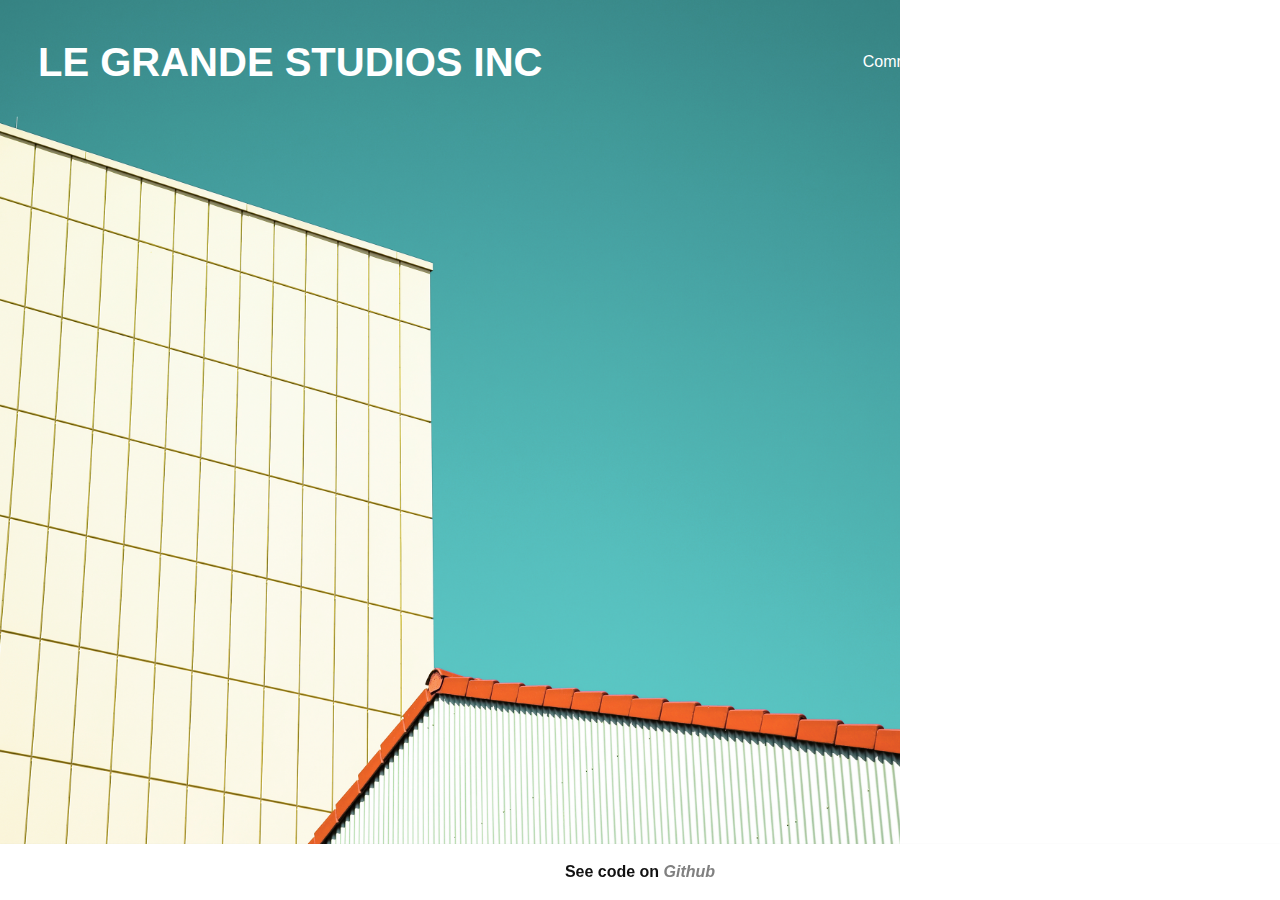
<file: index.html>
<!DOCTYPE html>
<html>
<head>
  <link rel="stylesheet" href="main.css" />
  <link rel="shortcut icon" href="images/fineart.ico" />
  <link rel="stylesheet" href="https://maxcdn.bootstrapcdn.com/bootstrap/4.0.0/css/bootstrap.min.css" integrity="sha384-Gn5384xqQ1aoWXA+058RXPxPg6fy4IWvTNh0E263XmFcJlSAwiGgFAW/dAiS6JXm" crossorigin="anonymous">
  <link href='http://fonts.googleapis.com/css?family=Oleo+Script' rel='stylesheet' type='text/css'>
<title>Le grande Studios Inc</title>
</head>
<body>
  <div id='canvas'>
    <img src="images/download.jpeg"/>

  <div class="head">
    <h1>
      <a href="index.html">Le grande Studios Inc</a>
    </h1>
    <ul class="nav justify-content-end">
      <li class="nav-item">
        <a class="nav-link" href="pages/commissions.html">Commissons</a>
      </li>
      <li class="nav-item">
        <a class="nav-link" href="pages/portfolio.html">Portfolio</a>
      </li>
      <li class="nav-item">
        <a class="nav-link classes" href="pages/classes.html">Classes</a>
      </li>
      <li class="nav-item">
        <a class="nav-link" href="pages/fineart.html">Fine Art</a>
      </li>
    </ul>
  </div>

</div>



</body>
<footer>
  <div>
    See code on <a href="https://github.com/a1994lex/creative-project/">Github</a></a>
  </div>
</footer>
</html>
</file>
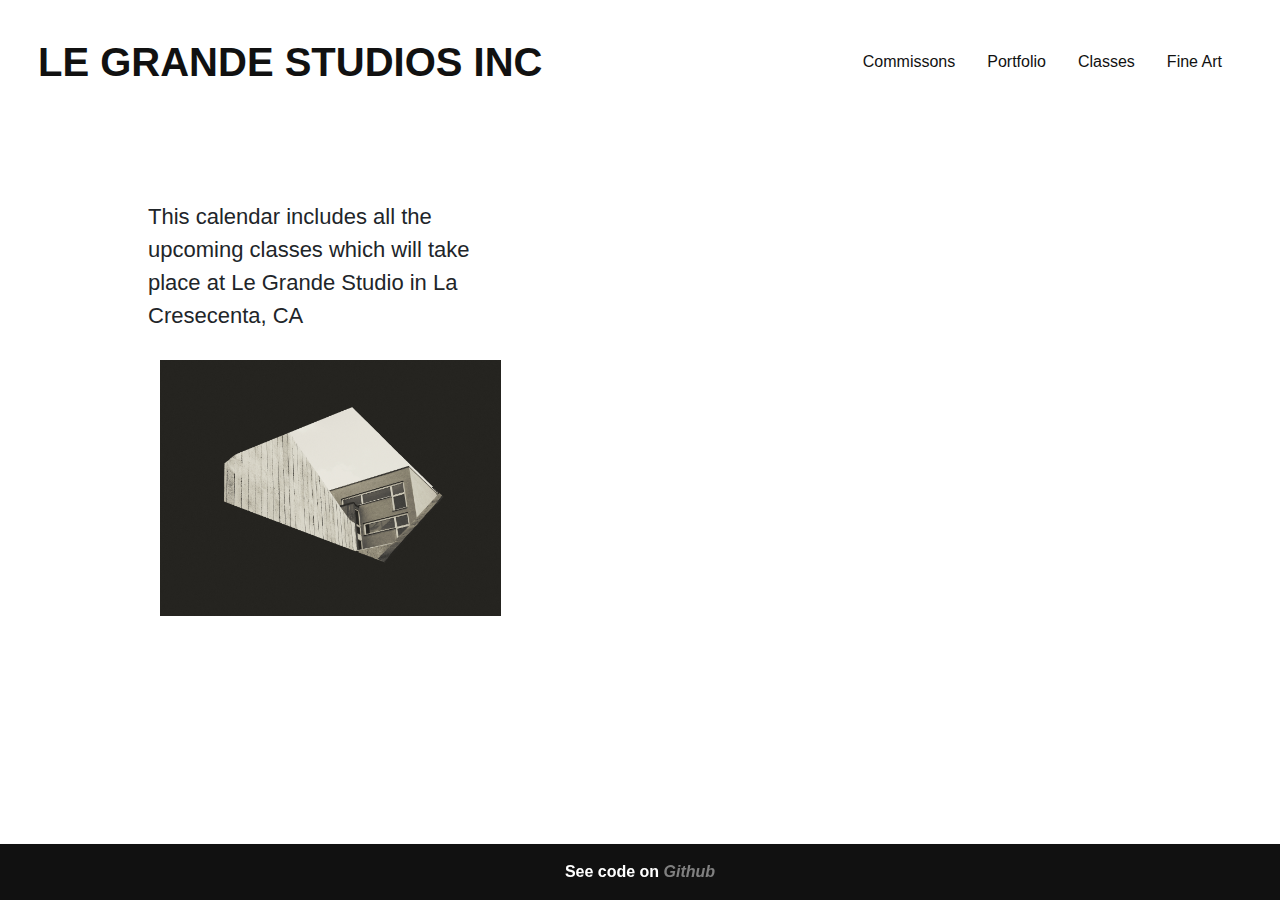
<file: pages/classes.html>
<!DOCTYPE html>
<html>
<head>
  <link rel="stylesheet" href="../main.css" />
  <link rel="stylesheet" href="classes.css" />

  <link rel="shortcut icon" href="../images/fineart.ico" />
  <link rel="stylesheet" href="https://maxcdn.bootstrapcdn.com/bootstrap/4.0.0/css/bootstrap.min.css" integrity="sha384-Gn5384xqQ1aoWXA+058RXPxPg6fy4IWvTNh0E263XmFcJlSAwiGgFAW/dAiS6JXm" crossorigin="anonymous">
  <link href='http://fonts.googleapis.com/css?family=Oleo+Script' rel='stylesheet' type='text/css'>
<title>Le grande Studios Inc</title>
</head>
<body>
  <div id='canvas'>

  <div class="head dark">
    <h1>
      <a href="../index.html">Le grande Studios Inc</a>
    </h1>
    <ul class="nav justify-content-end">
      <li class="nav-item">
        <a class="nav-link" href="commissions.html">Commissons</a>
      </li>
      <li class="nav-item">
        <a class="nav-link" href="portfolio.html">Portfolio</a>
      </li>
      <li class="nav-item">
        <a class="nav-link active" href="#">Classes</a>
      </li>
      <li class="nav-item">
        <a class="nav-link" href="fineart.html">Fine Art</a>
      </li>
    </ul>
  </div>

<div class="inner-container flex-row">
  <div class="message">
    <p class="big-text">
      This calendar includes all the upcoming classes which will take place at Le Grande Studio in La Cresecenta, CA
    </p>
    <img src="../images/download3.jpeg" class="img-fluid fixed-width" alt="Responsive image" />
  </div>
  <iframe
  src="https://calendar.google.com/calendar/embed?height=600&amp;wkst=1&amp;bgcolor=%23FFFFFF&amp;src=1dpcns032vatq8irlca0070pdg%40group.calendar.google.com&amp;color=%23B1365F&amp;ctz=America%2FDenver"
  style="border-width:0" width="800" height="600" frameborder="0" scrolling="no">
</iframe>

</div>


</div>



</body>
<footer class="dark">
  <div>
    See code on <a href="https://github.com/a1994lex/creative-project/">Github</a></a>
  </div>
</footer>
</html>
</file>
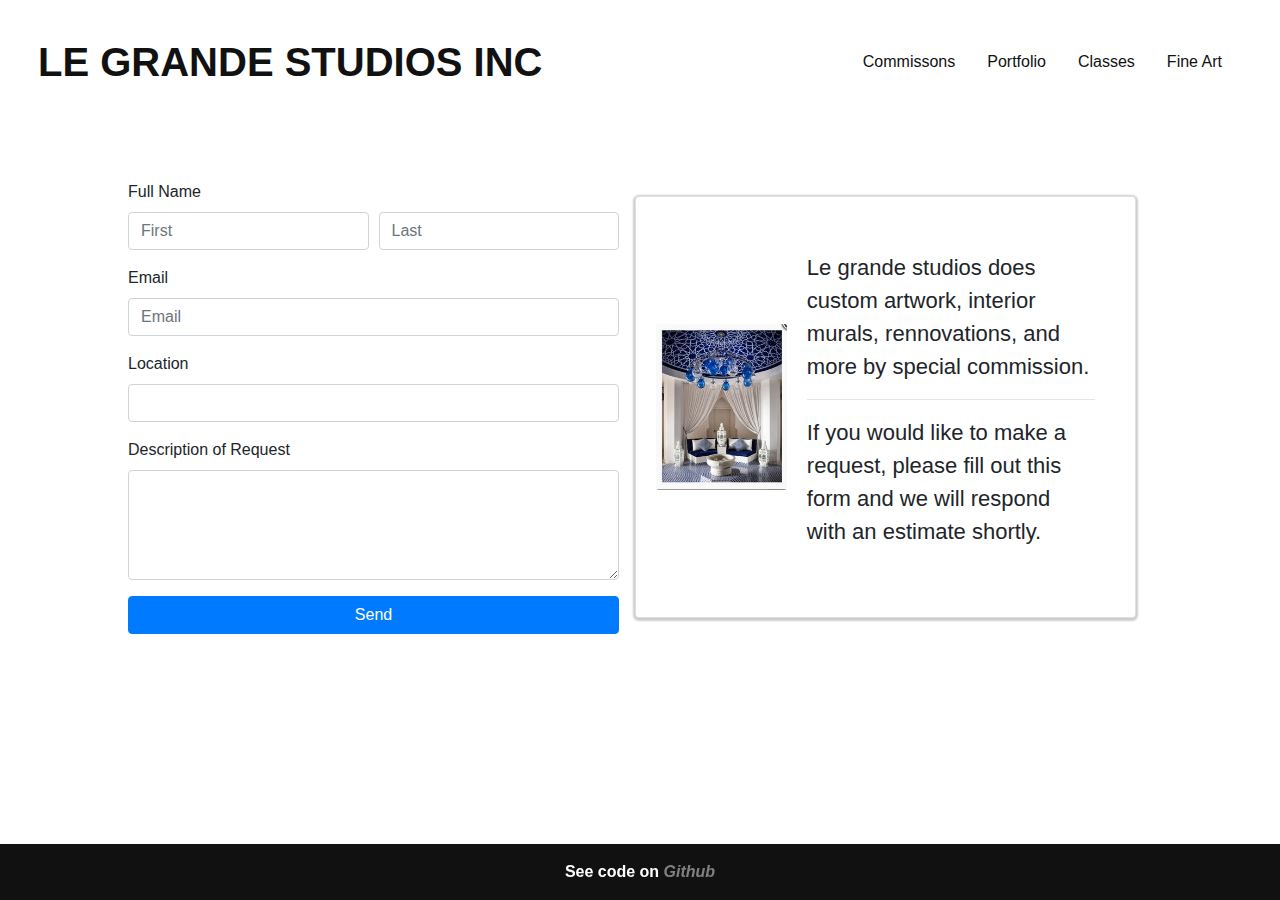
<file: pages/commissions.html>
<!DOCTYPE html>
<html>
<head>
  <link rel="stylesheet" href="../main.css" />
  <link rel="stylesheet" href="commissions.css" />
  <link rel="shortcut icon" href="../images/fineart.ico" />
  <link rel="stylesheet" href="https://maxcdn.bootstrapcdn.com/bootstrap/4.0.0/css/bootstrap.min.css" integrity="sha384-Gn5384xqQ1aoWXA+058RXPxPg6fy4IWvTNh0E263XmFcJlSAwiGgFAW/dAiS6JXm" crossorigin="anonymous">
  <link href='http://fonts.googleapis.com/css?family=Oleo+Script' rel='stylesheet' type='text/css'>
<title>Le grande Studios Inc</title>
</head>
<body>
  <div id='canvas'>

  <div class="head dark">
    <h1>
      <a href="../index.html">Le grande Studios Inc</a>
    </h1>
    <ul class="nav justify-content-end">
      <li class="nav-item">
        <a class="nav-link active" href="#">Commissons</a>
      </li>
      <li class="nav-item">
        <a class="nav-link" href="portfolio.html">Portfolio</a>
      </li>
      <li class="nav-item">
        <a class="nav-link" href="classes.html">Classes</a>
      </li>
      <li class="nav-item">
        <a class="nav-link" href="fineart.html">Fine Art</a>
      </li>
    </ul>
  </div>

</div>

<div class="inner-container flex-row">
<div class="request">
  <form action="https://formspree.io/redhead_powley@hotmail.com" method="POST">
      <div class="form-group">
        <label for='fullName'>Full Name</label>
        <div id="fullName" class="form-row">

          <div class='col'>
            <input type="text" name="firstName" class="form-control" placeholder="First" />
          </div>
          <div class="col">
            <input type="text" name="lastName" class="form-control" placeholder="Last" />
          </div>
        </div>
      </div>
      <div class="form-group">
          <label for="inputEmail">Email</label>
          <input type="email" id="inputEmail" name="_replyto" class="form-control" placeholder="Email">
      </div>
      <div class="form-group">
        <label for="location">Location</label>
        <input type="text" id="location" name="location" class="form-control" />
      </div>
      <div class='form-group'>
          <label for="descriptionRequest">Description of Request</label>
          <textarea name="message" class="form-control" id="descriptionRequest" rows="4"></textarea>
      </div>

      <button type="submit" class="btn btn-primary">Send</button>
  </form>

</div>
<div class="explanation card flex-row">
  <img class="card-img" src="../images/blue_ceiling.jpg" style="width: 100%; height: auto;"alt="Card image">
  <div class="card-body">
    <p class="card-text">Le grande studios does custom artwork, interior murals, rennovations, and more by special commission.
    <hr/>
    If you would like to make a request, please fill out this form and we will respond with
    an estimate shortly.</p>
  </div>
</div>
</div>



</body>
<footer class="dark">
  <div>
    See code on <a href="https://github.com/a1994lex/creative-project">Github</a></a>
  </div>
</footer>
</html>
</file>
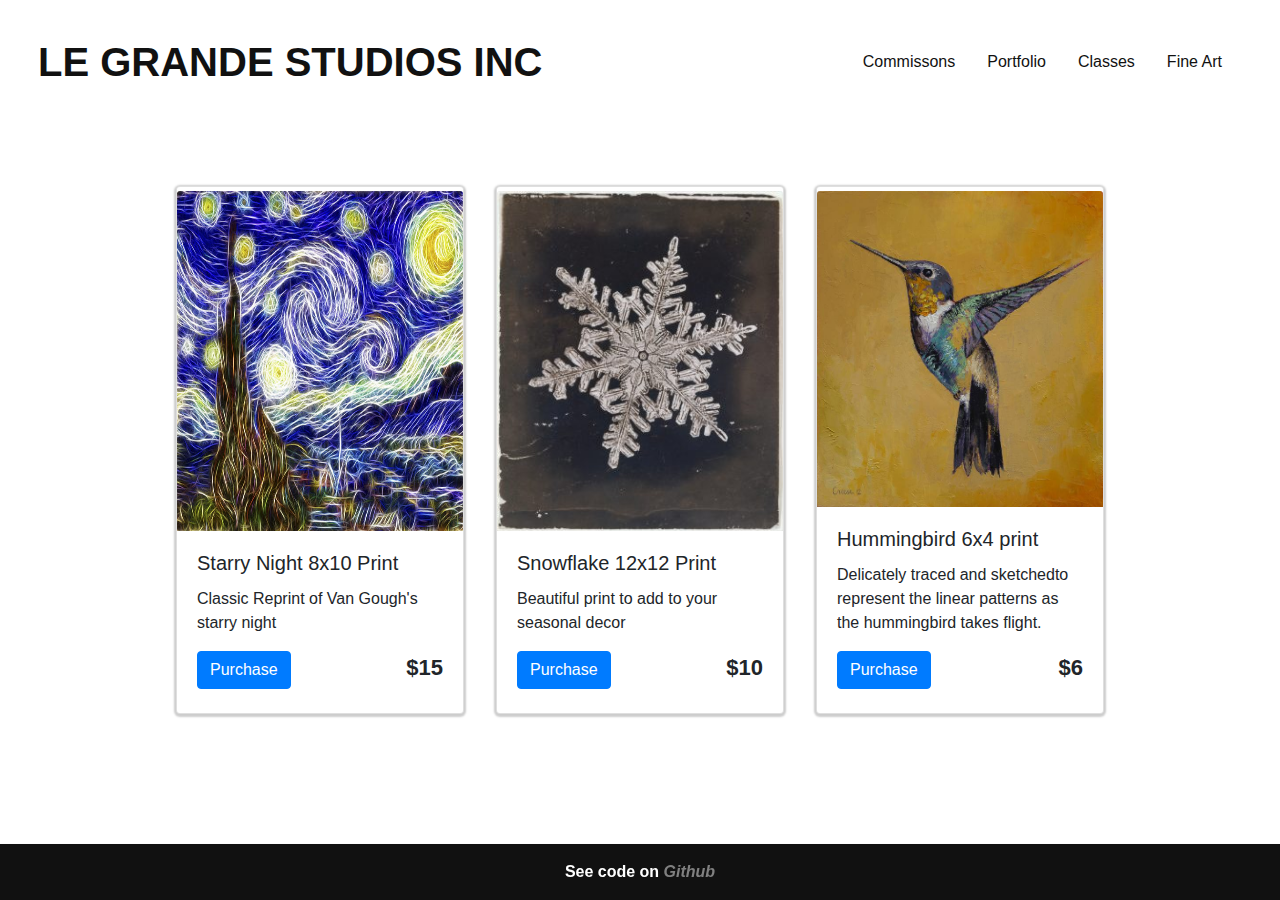
<file: pages/fineart.html>
<!DOCTYPE html>
<html>
<head>
  <link rel="stylesheet" href="../main.css" />
  <link rel="shortcut icon" href="../images/fineart.ico" />
  <link rel="stylesheet" href="fineart.css" />
  <link rel="stylesheet" href="https://maxcdn.bootstrapcdn.com/bootstrap/4.0.0/css/bootstrap.min.css" integrity="sha384-Gn5384xqQ1aoWXA+058RXPxPg6fy4IWvTNh0E263XmFcJlSAwiGgFAW/dAiS6JXm" crossorigin="anonymous">
  <link href='http://fonts.googleapis.com/css?family=Oleo+Script' rel='stylesheet' type='text/css'>
<title>Le grande Studios Inc</title>
</head>
<body>
  <div id='canvas'>
  <div class="head dark">
    <h1>
      <a href="../index.html">Le grande Studios Inc</a>
    </h1>
    <ul class="nav justify-content-end">
      <li class="nav-item">
        <a class="nav-link" href="commissions.html">Commissons</a>
      </li>
      <li class="nav-item">
        <a class="nav-link" href="portfolio.html">Portfolio</a>
      </li>
      <li class="nav-item">
        <a class="nav-link" href="classes.html">Classes</a>
      </li>
      <li class="nav-item">
        <a class="nav-link active" href="#">Fine Art</a>
      </li>
    </ul>
  </div>

</div>
<div class="fineart">
  <div class="card" style="width: 18rem;">
    <img class="card-img-top" src="../images/fineart1.jpeg" alt="Card image cap">
    <div class="card-body">
      <h5 class="card-title">Starry Night 8x10 Print</h5>
      <p class="card-text">Classic Reprint of Van Gough's starry night</p>
      <a href="#" class="btn btn-primary" data-toggle="modal" data-target="#purchaseModal">Purchase</a>
       <span class="price">$15</span>
    </div>
  </div>
  <div class="card" style="width: 18rem;">
  <img class="card-img-top" src="../images/fineart2.jpeg" alt="Card image cap">
  <div class="card-body">
    <h5 class="card-title">Snowflake 12x12 Print</h5>
    <p class="card-text">Beautiful print to add to your seasonal decor</p>
    <a href="#" class="btn btn-primary" data-toggle="modal" data-target="#purchaseModal">Purchase</a>
    <span class="price">$10</span>
  </div>
</div>
<div class="card" style="width: 18rem;">
  <img class="card-img-top" src="../images/fineart3.jpeg" alt="Card image cap">
  <div class="card-body">
    <h5 class="card-title">Hummingbird 6x4 print</h5>
    <p class="card-text">Delicately traced and sketchedto represent the linear patterns as the hummingbird takes flight.</p>
    <button type="button" class="btn btn-primary" data-toggle="modal" data-target="#purchaseModal">Purchase</button>
    <span class="price">$6</span>
  </div>
</div>
</div>

<div class="modal fade" tabindex="-1" id="purchaseModal" role="dialog">
  <div class="modal-dialog" role="document">
    <div class="modal-content">
      <div class="modal-header">
        <h5 class="modal-title">Shipping Details</h5>
        <button type="button" class="close" data-dismiss="modal" aria-label="Close">
          <span aria-hidden="true">&times;</span>
        </button>
      </div>
      <div class="modal-body">
        <form>
          <div class="form-group">

            <label for="inputEmail4">Email</label>
            <input type="email" class="form-control" id="inputEmail4" placeholder="Email">

          </div>
          <div class="form-group">
            <label for="inputAddress">Address</label>
            <input type="text" class="form-control" id="inputAddress" placeholder="Street, PO Box">
          </div>
          <div class="form-group">
            <label for="inputAddress2">Address 2</label>
            <input type="text" class="form-control" id="inputAddress2" placeholder="Apartment, studio, or floor">
          </div>
          <div class="form-row">
            <div class="form-group col-md-6">
              <label for="inputCity">City</label>
              <input type="text" class="form-control" id="inputCity">
            </div>
            <div class="form-group col-md-4">
              <label for="inputState">State</label>
              <select id="inputState" class="form-control">
                <option selected>Choose...</option>
                <option>UT</option>
                <option>CA</option>
              </select>
            </div>
            <div class="form-group col-md-2">
              <label for="inputZip">Zip</label>
              <input type="text" class="form-control" id="inputZip">
            </div>
          </div>
          <div class="form-row">
            <div class="form-group col-md-8">
              <label for="credit">Credit Card (Not Safe Yet)</label>
              <input type="number" class="form-control" id="credit" />
            </div>
            <div class="form-group col-md-2">
              <label for="expDate">Date</label>
              <input type="date" class="form-control" id="expDate" />
            </div>
            <div class="form-group col-md-2">
              <label for="csv">CSV</label>
              <input type=number class="form-control" id="csv"/>
            </div>
          </div>
        </form>
      </div>
      <div class="modal-footer">
        <button type="button" class="btn btn-primary">Submit</button>
        <button type="button" class="btn btn-secondary" data-dismiss="modal">Close</button>
      </div>
    </div>
  </div>
</div>


<!-- Import Bootstrap Javascript -->
<script src="https://code.jquery.com/jquery-3.2.1.slim.min.js" integrity="sha384-KJ3o2DKtIkvYIK3UENzmM7KCkRr/rE9/Qpg6aAZGJwFDMVNA/GpGFF93hXpG5KkN" crossorigin="anonymous"></script>
<script src="https://cdnjs.cloudflare.com/ajax/libs/popper.js/1.12.9/umd/popper.min.js" integrity="sha384-ApNbgh9B+Y1QKtv3Rn7W3mgPxhU9K/ScQsAP7hUibX39j7fakFPskvXusvfa0b4Q" crossorigin="anonymous"></script>
<script src="https://maxcdn.bootstrapcdn.com/bootstrap/4.0.0/js/bootstrap.min.js" integrity="sha384-JZR6Spejh4U02d8jOt6vLEHfe/JQGiRRSQQxSfFWpi1MquVdAyjUar5+76PVCmYl" crossorigin="anonymous"></script>
</body>
<footer class="dark">
  <div>
    See code on <a href="https://github.com/a1994lex/creative-project/">Github</a></a>
  </div>
</footer>
</html>
</file>
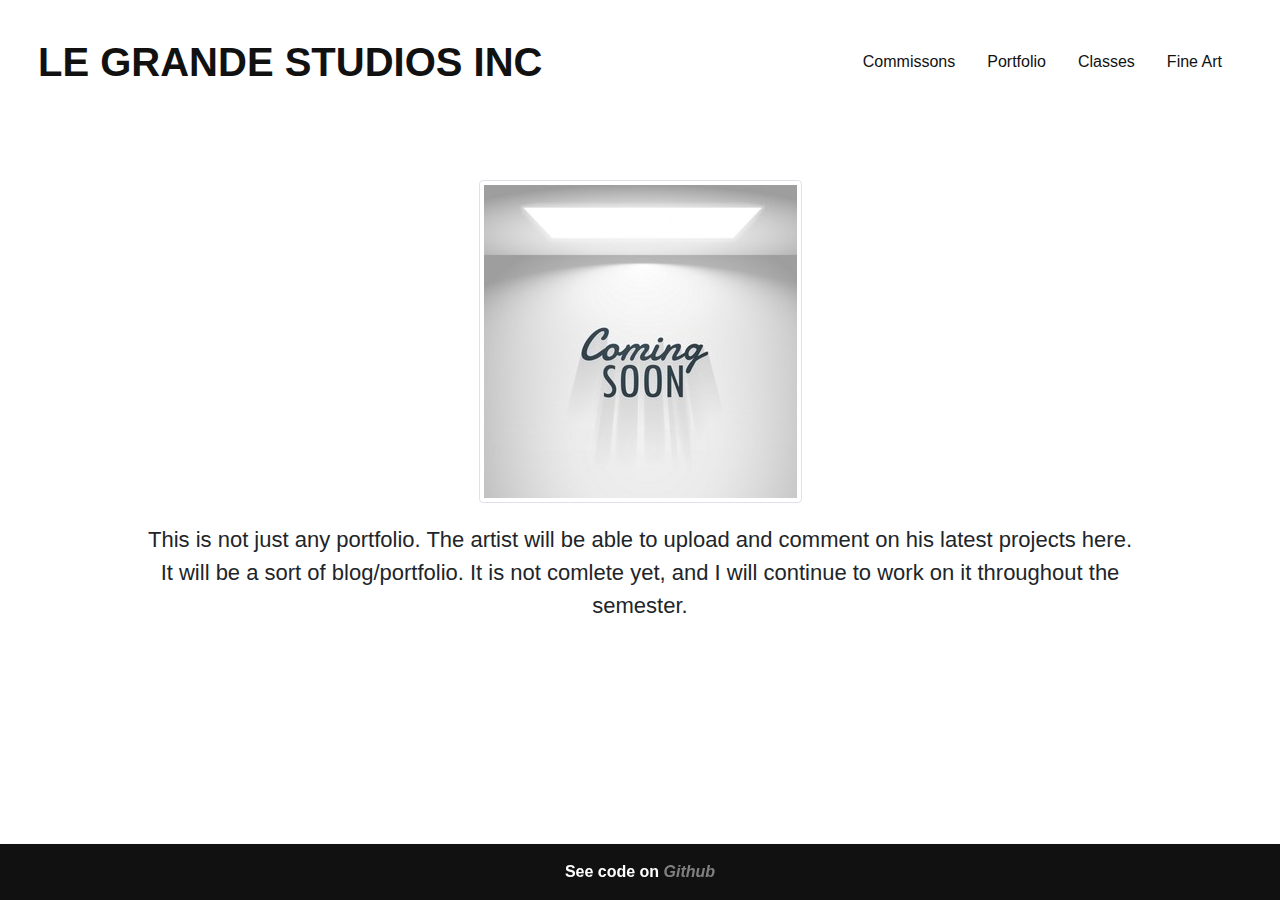
<file: pages/portfolio.html>
<!DOCTYPE html>
<html>
<head>
  <link rel="stylesheet" href="../main.css" />
  <link rel="stylesheet" href="portfolio.css" />

  <link rel="shortcut icon" href="../images/fineart.ico" />
  <link rel="stylesheet" href="https://maxcdn.bootstrapcdn.com/bootstrap/4.0.0/css/bootstrap.min.css" integrity="sha384-Gn5384xqQ1aoWXA+058RXPxPg6fy4IWvTNh0E263XmFcJlSAwiGgFAW/dAiS6JXm" crossorigin="anonymous">
  <link href='http://fonts.googleapis.com/css?family=Oleo+Script' rel='stylesheet' type='text/css'>
<title>Le grande Studios Inc</title>
</head>
<body>
  <div id='canvas'>

  <div class="head dark">
    <h1>
      <a href="../index.html">Le grande Studios Inc</a>
    </h1>
    <ul class="nav justify-content-end">
      <li class="nav-item">
        <a class="nav-link" href="commissions.html">Commissons</a>
      </li>
      <li class="nav-item">
        <a class="nav-link active" href="#">Portfolio</a>
      </li>
      <li class="nav-item">
        <a class="nav-link" href="classes.html">Classes</a>
      </li>
      <li class="nav-item">
        <a class="nav-link" href="fineart.html">Fine Art</a>
      </li>
    </ul>
  </div>

<div class="inner-container centralize" >
  <img src="../images/comingsoon.jpeg" class="img-thumbnail"/>
  <p>
    This is not just any portfolio. The artist will be able to upload and comment on his latest projects here. It will be a sort of blog/portfolio. It is not comlete yet, and I will continue to work on it throughout the semester.
  </p>

</div>


</div>



</body>
<footer class="dark">
  <div>
    See code on <a href="https://github.com/a1994lex/creative-project/">Github</a></a>
  </div>
</footer>
</html>
</file>
<file: main.css>
#canvas {
overflow:hidden;
}
img {
  vertical-align: middle;
  height: 100%;
  z-index: 10;
  overflow: hidden;
  /* position: relative; */
}

/*  Header Styles */
.head {
  position: absolute;
  top: 0;
  left: 0;
  padding: 50px;
  z-index: 100;
  text-align: center;
  display: flex;
  justify-content: space-between;
  width: 100%;
}

.head h1 {

    text-transform: uppercase;
    line-height: 1.2em;
    font-weight: 700;
    margin: -0.3em;
}
.head h1 a {
  color: rgb(255, 255, 255);
}
.head ul {
  margin: -0.5em;
}

.nav-link:not(.disabled) {
  color: rgba(255, 255, 255);
}
.head.dark * {
  color: rgb(17, 17, 17);
}

.nav-link:not(.disabled):hover {
  opacity: .5;
}

.inner-container {
  padding: 20vh 10vw;
}

.flex-column {
  display: flex;
  flex-direction: column;
}
.flex-row {
  display: flex;
}

.content {
    flex: 1;
    overflow: auto;
    position: relative;
    padding-bottom: 16vh;
}

.card {
    box-shadow: 0 1px 2px 2px rgba(0, 0, 0, .2);
    margin: 16px;
    padding: 4px 0px;
}
.card-content {
    padding: 4px 16px;
}
.card h1  {
    margin: 8px 0px 16px 0;
    text-align: center;
    border-bottom: 5px solid rgba(127, 154, 255, .6);
    padding-bottom: 5vh;
}

body {
  margin: 0;
  height: 100%;
  display: flex;
  flex-direction: column;
}

html {
    height: 100%;
    width: 100%;
}

html * {
    font-family: sans-serif;
}

footer {
    position: fixed;
    left: 0;
    bottom: 0;
    width: 100%;
    padding: 16px;
    box-shadow: 0 1px 2px rgba(17, 17, 17, .2);
    background-color: rgba(255, 255, 255);
    color: rgba(17, 17, 17);
    text-align: center;
    font-weight: bold;
}
footer.dark {
  background-color: rgb(17, 17, 17);
  color: rgb(255, 255, 255);
}

a {
    text-decoration: none !important;
}

footer a {
  color: grey;
  font-style: italic;
}

footer a:hover {
    opacity: .4;
}
</file>
<file: pages/classes.css>
.message {
  width: 40vw;
  padding: 20px;
}

img.fixed-width {
  max-width: 100%;
  padding: 12px;
  height: auto;
  align-self: center;
  margin: 0 auto;
}
.big-text {
  font-size: 22px;
}
</file>
<file: pages/commissions.css>
.commissions {
  padding: 20vh 10vw;
  display: flex;
}

.request {
  width: 50vw;
}
.explanation {
  align-items: center;
  display: flex;
  flex-direction: column;
  width: 50vw;
  font-size: 22px;
  padding: 20px;
}

.explanation div {
  align-self: center;
  vertical-align: center;
  margin: 0 auto;
}

.flex-table {
    display: flex;
    flex-wrap: wrap;
}

button {
  width: 100%;
}
</file>
<file: pages/fineart.css>
.fineart {
  display: flex;
  align-self: center;
  margin: auto;
}

.price {
  float: right;
  font-weight: 600;
  font-size: 22px;

}
</file>
<file: pages/portfolio.css>
.centralize img {
  display: flex;
  margin: 0 auto;
}

.centralize p {
  padding: 20px;
  text-align: center;
  font-size: 22px;
}
</file>
